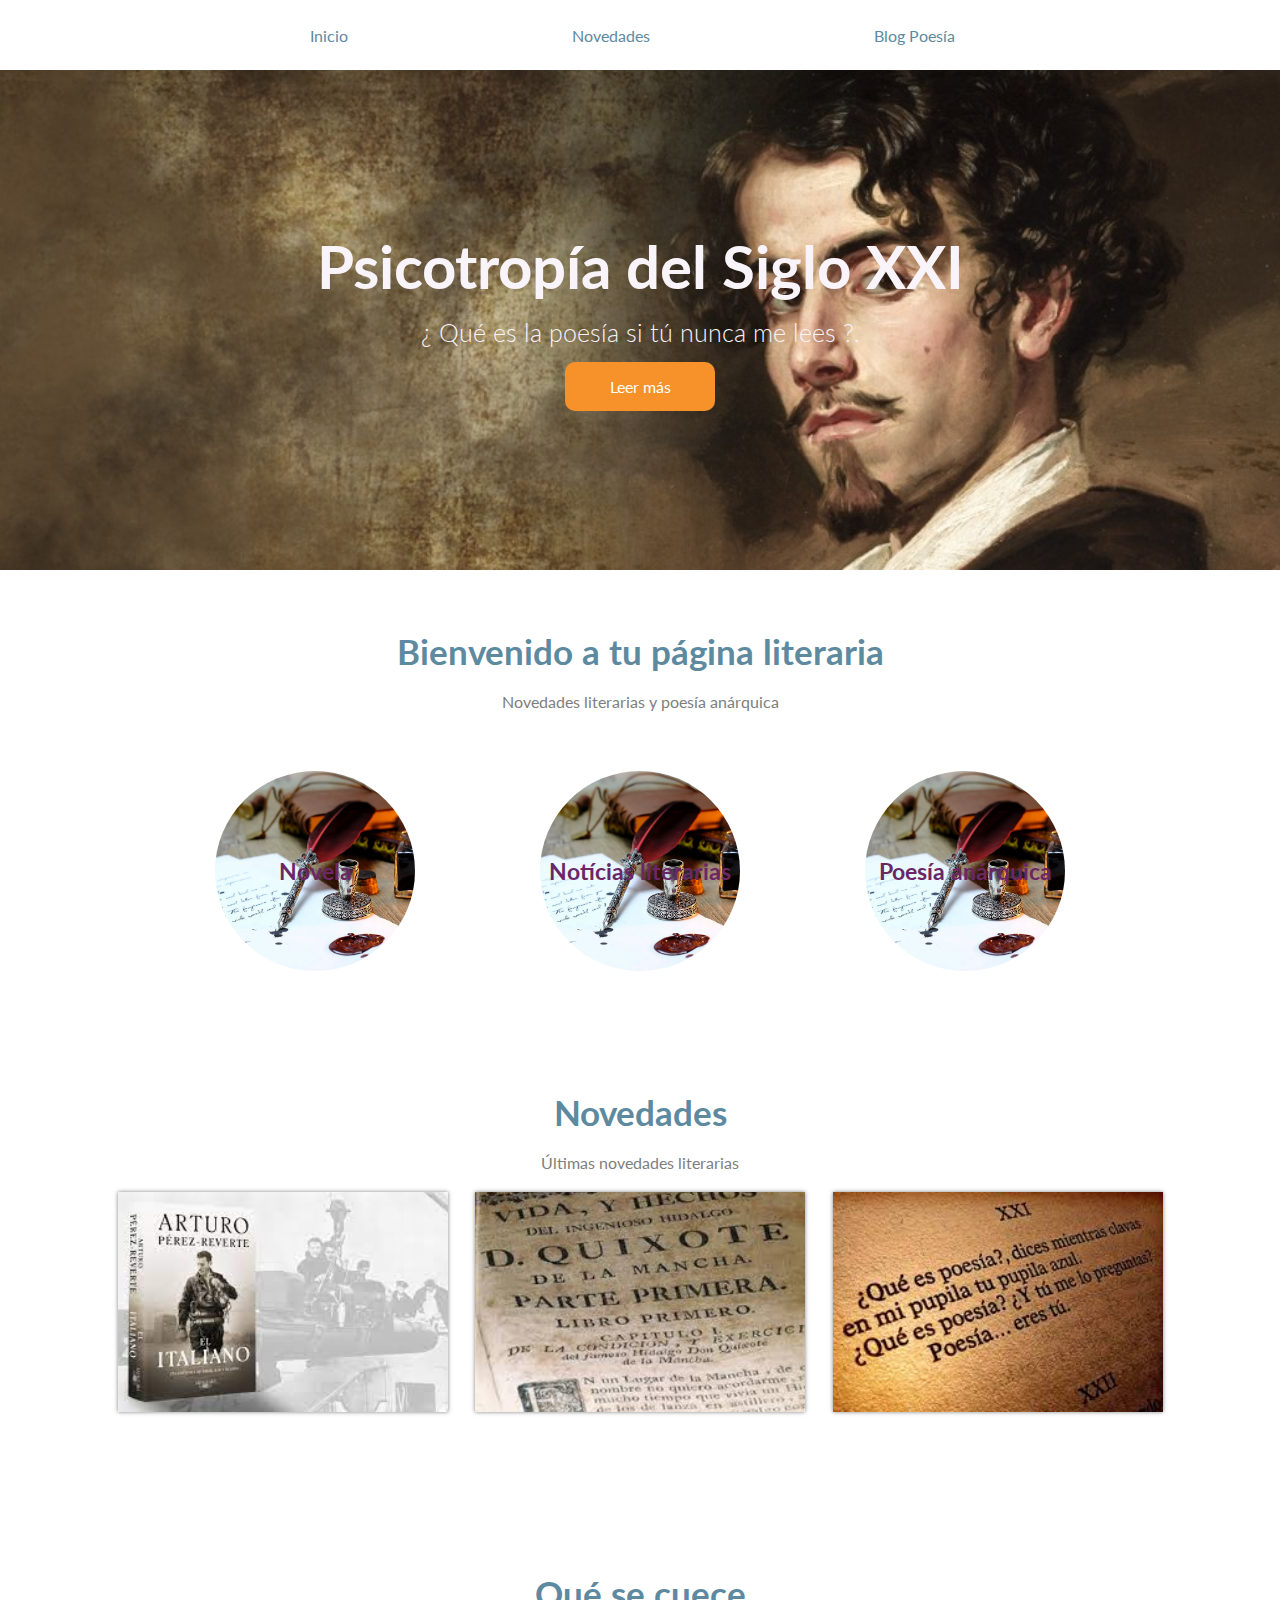
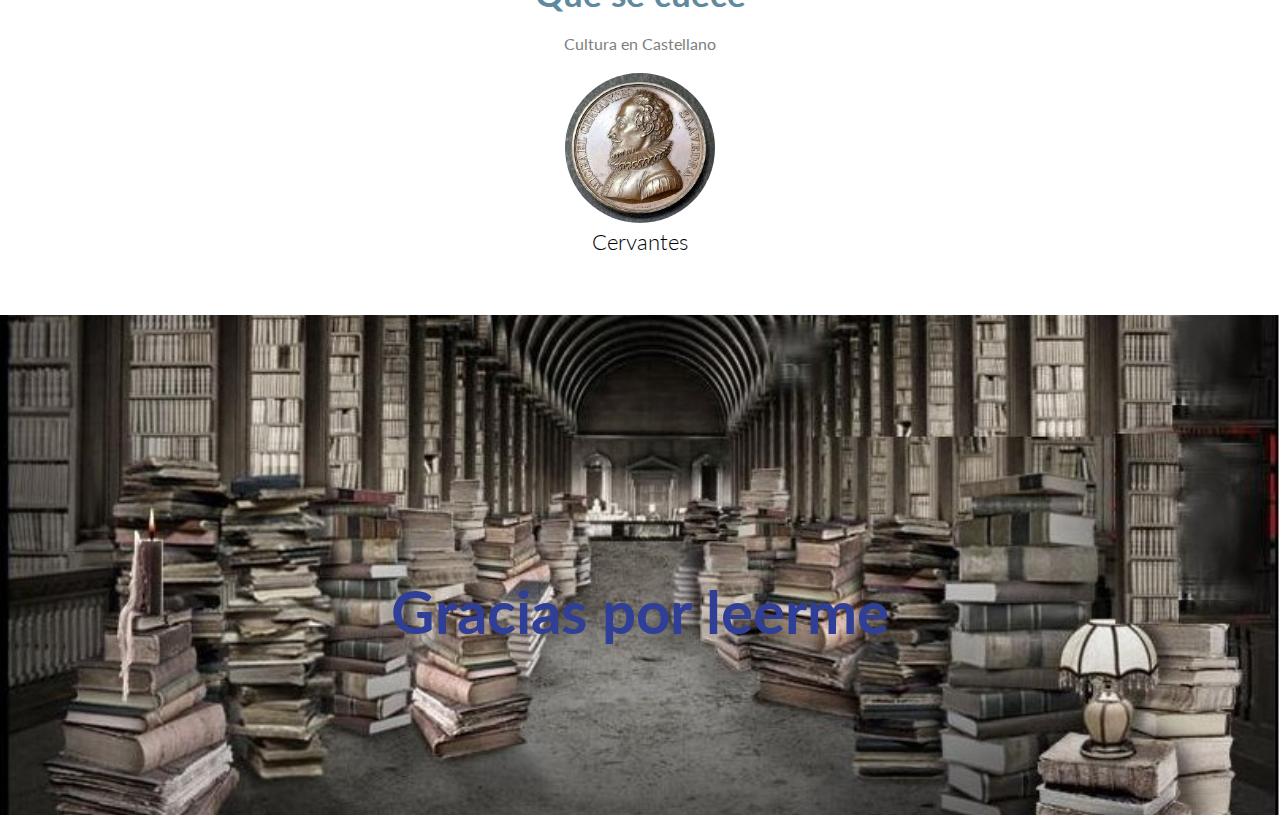
<file: index.html>
<!DOCTYPE html>
<html lang="es">
<head>
    <meta charset="UTF-8">
    <meta name="viewport" content="width=device-width, initial-scale=1.0">
    <title>Blog Psicotropía</title>
    <link href="https://fonts.googleapis.com/css2?family=Lato:wght@300;400;700&display=swap" rel="stylesheet">
    <link rel="stylesheet" href="css/estilos.css">
</head>
<body>
    <header>

        <nav class="menu-navegacion contenedor">
            <div class="enlaces">
                <li><a href="index.html">Inicio</a></li>
                <li><a href="#">Novedades</a></li>
                <li><a href="index2.html">Blog Poesía</a></li>
            </div>
        </nav>
        <section class="hero">
            <div class="contenedor-textos contenedor">
                <h1>Psicotropía del Siglo XXI</h1>
                <p>¿ Qué es la poesía si tú nunca me lees ?.</p>
                <a href="leermas.html" class="boton">Leer más</a>
            </div>
        </section>
    </header>
    <main>
        <section class="contenedor">
            <h2 class="titulo-seccion">Bienvenido a tu página literaria</h2>
            <p class="copy">Novedades literarias y poesía anárquica</p>
            <div class="beneficios">
                <div class="beneficio">
                    <h3>Novela</h3>
                </div>
                <div class="beneficio">
                    <h3>Notícias literarias</h3>
                </div>
                <div class="beneficio">
                    <h3>Poesía anárquica</h3>
                </div>
            </div>
        </section>
        <section class="proyecto">
            <div class="contenedor">
                <h2 class="titulo-seccion">Novedades</h2>
                <p class="copy">Últimas novedades literarias</p>
                <div class="contenedor-imagenes">
                    <img src="img/italiano.jfif" alt="">
                    <img src="img/quijote2.jfif" alt="">
                    <img src="img/poesia.jfif" alt="">
                </div>
            </div>
        </section>
        <section class="contenedor">
            <h2 class="titulo-seccion">Qué se cuece</h2>
            <p class="copy">Cultura en Castellano</p>
            <img src="img/cervantes.jfif" alt="" class="gente">
            <h4 class="persona">Cervantes</h4>
        </section>
    </main>

    <footer>
        <div class="contenedor">
            <h2 class="titulo-seccion">Gracias por leerme</h2>
        </div>
    </footer>
</body>
</html>
</file>
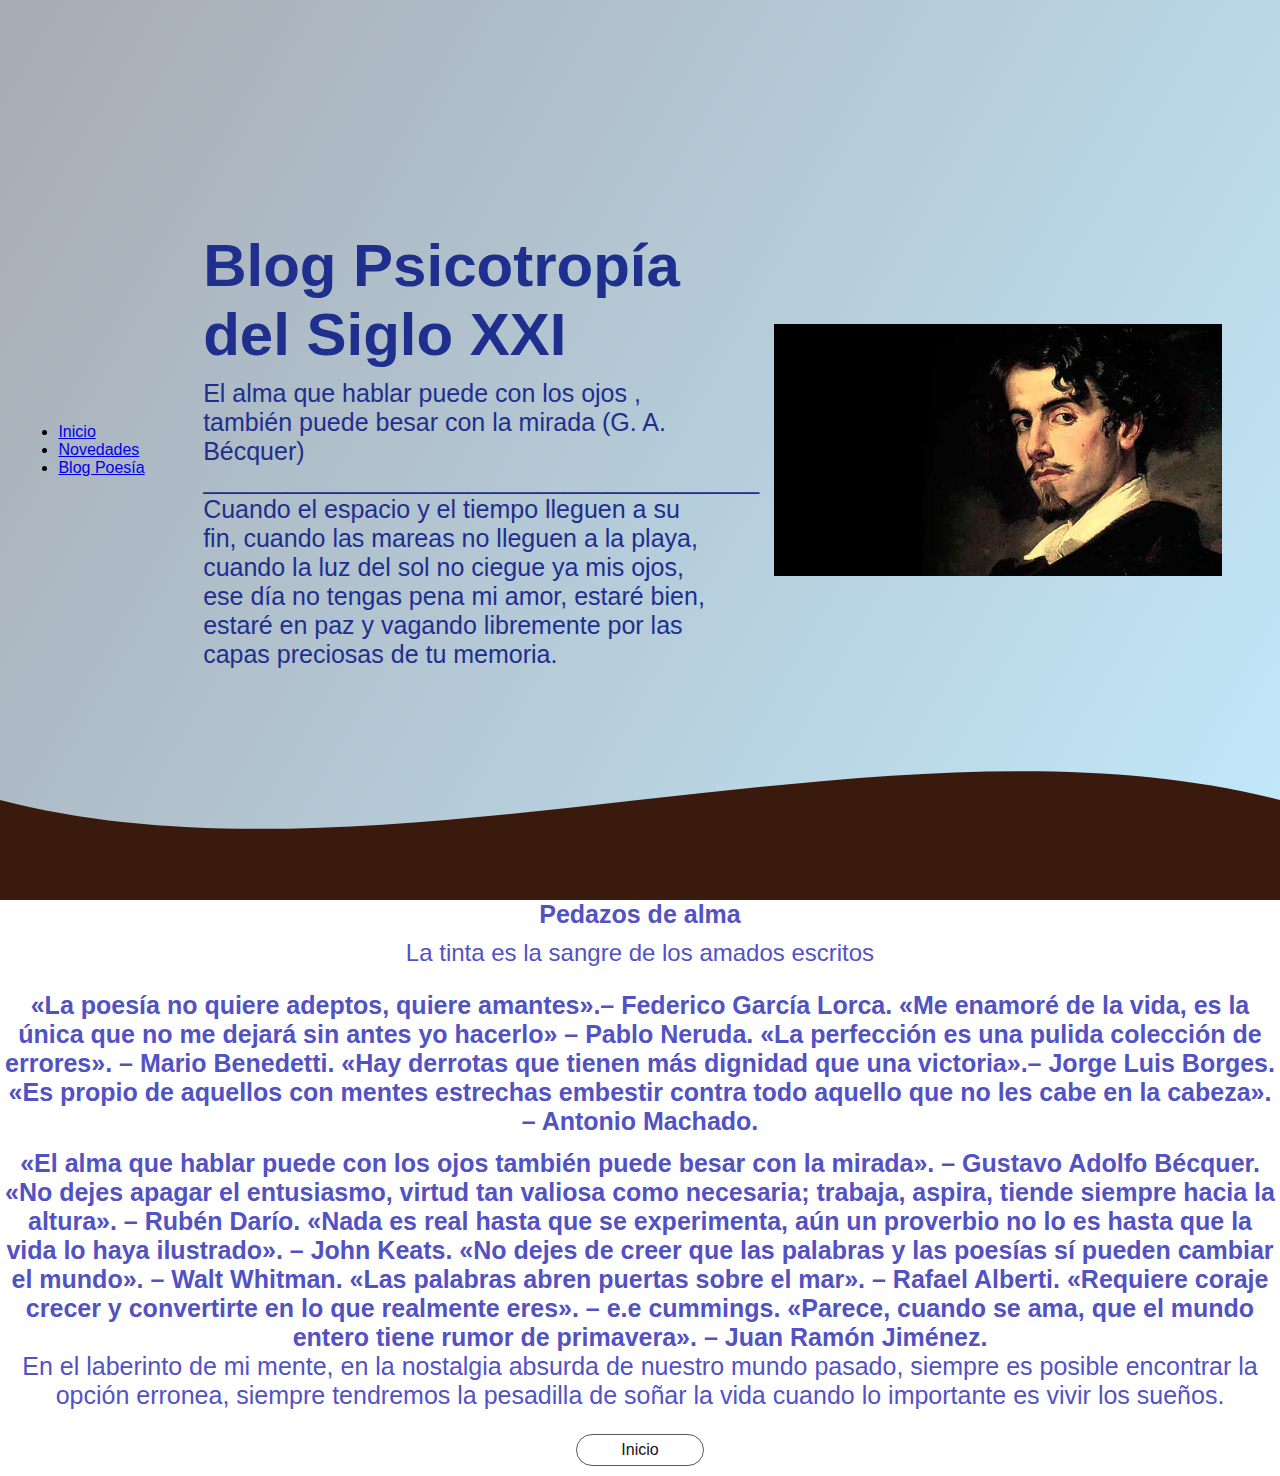
<file: index2.html>
<!DOCTYPE html>
<html lang="es">
<head>
    <meta charset="UTF-8">
    <meta http-equiv="X-UA-Compatible" content="IE=edge">
    <meta name="viewport" content="width=device-width, initial-scale=1.0">
    <link rel="stylesheet" href="css/animacion.css">
    <link rel = "preconnect" href = "https://fonts.googleapis.com">
    <link rel = "preconnect" href = "https://fonts.gstatic.com" crossorigin>
    <link href = "https: //fonts.googleapis.com/css2? familia = Lato: wght @ 300; 700 & display = swap "rel =" stylesheet ">
    <title>Biemot Web</title>
</head>

<header>
    <nav class="menu-navegacion contenedor">
        <div class="enlaces">
            <li><a href="index.html">Inicio</a></li>
            <li><a href="#">Novedades</a></li>
            <li><a href="index2.html">Blog Poesía</a></li>
        </div>
    </nav>
  <div class="textos">
<h1>Blog Psicotropía del Siglo XXI</h1>
<p>El alma que hablar puede con los ojos , también puede besar con la mirada (G. A. Bécquer)</p>
<p>________________________________________</p>
<p>Cuando el espacio y el tiempo lleguen a su fin, cuando las mareas no lleguen a la playa, cuando la luz del sol no ciegue ya mis ojos, ese día no tengas pena mi amor, estaré bien, estaré en paz y vagando libremente por las capas preciosas de tu memoria.

</p>
</div>
<img src="img/imagen web3.jpg" alt="">
<div class="wave" style="height: 150px; overflow: hidden;" ><svg viewBox="0 0 500 150" preserveAspectRatio="none" style="height: 100%; width: 100%;"><path d="M0.00,49.99 C150.00,150.00 349.20,-49.99 500.00,49.99 L500.00,150.00 L0.00,150.00 Z" style="stroke: none; fill: rgb(58, 26, 12);"></path></svg></div>
  
</header>
<body>
<main class="sobre-nosotros">
    <section class="acerca-de">
        <div class="contenedor">
            <h2 class="sobre-nosotros">Pedazos de alma</h2>
            <h3 class="slogan">La tinta es la sangre de los amados escritos</h3>
            <p class="parrafo"><center>«La poesía no quiere adeptos, quiere amantes».– Federico García Lorca.

                «Me enamoré de la vida, es la única que no me dejará sin antes yo hacerlo» – Pablo Neruda.
                
                «La perfección es una pulida colección de errores». – Mario Benedetti.
                
                «Hay derrotas que tienen más dignidad que una victoria».– Jorge Luis Borges.
                
                «Es propio de aquellos con mentes estrechas embestir contra todo aquello que no les cabe en la cabeza». – Antonio Machado.</center></p>
            <p class="parrafo"><center>«El alma que hablar puede con los ojos también puede besar con la mirada». – Gustavo Adolfo Bécquer.

                «No dejes apagar el entusiasmo, virtud tan valiosa como necesaria; trabaja, aspira, tiende siempre hacia la altura». – Rubén Darío.
                
                «Nada es real hasta que se experimenta, aún un proverbio no lo es hasta que la vida lo haya ilustrado». – John Keats.
                
                «No dejes de creer que las palabras y las poesías sí pueden cambiar el mundo». – Walt Whitman.
                
                «Las palabras abren puertas sobre el mar». – Rafael Alberti.
                
                «Requiere coraje crecer y convertirte en lo que realmente eres». – e.e cummings.
                
                «Parece, cuando se ama, que el mundo entero tiene rumor de primavera». – Juan Ramón Jiménez.</center></p>
            <p>En el laberinto de mi mente, en la nostalgia absurda de nuestro mundo pasado, siempre es posible encontrar la opción erronea, siempre tendremos la pesadilla de soñar la vida cuando lo importante es vivir los sueños.</p>
            
            
            
            
                <a href="index.html" class="boton">Inicio</a>
        </div>
    </section> 
</main>





</body>



</html>
</file>
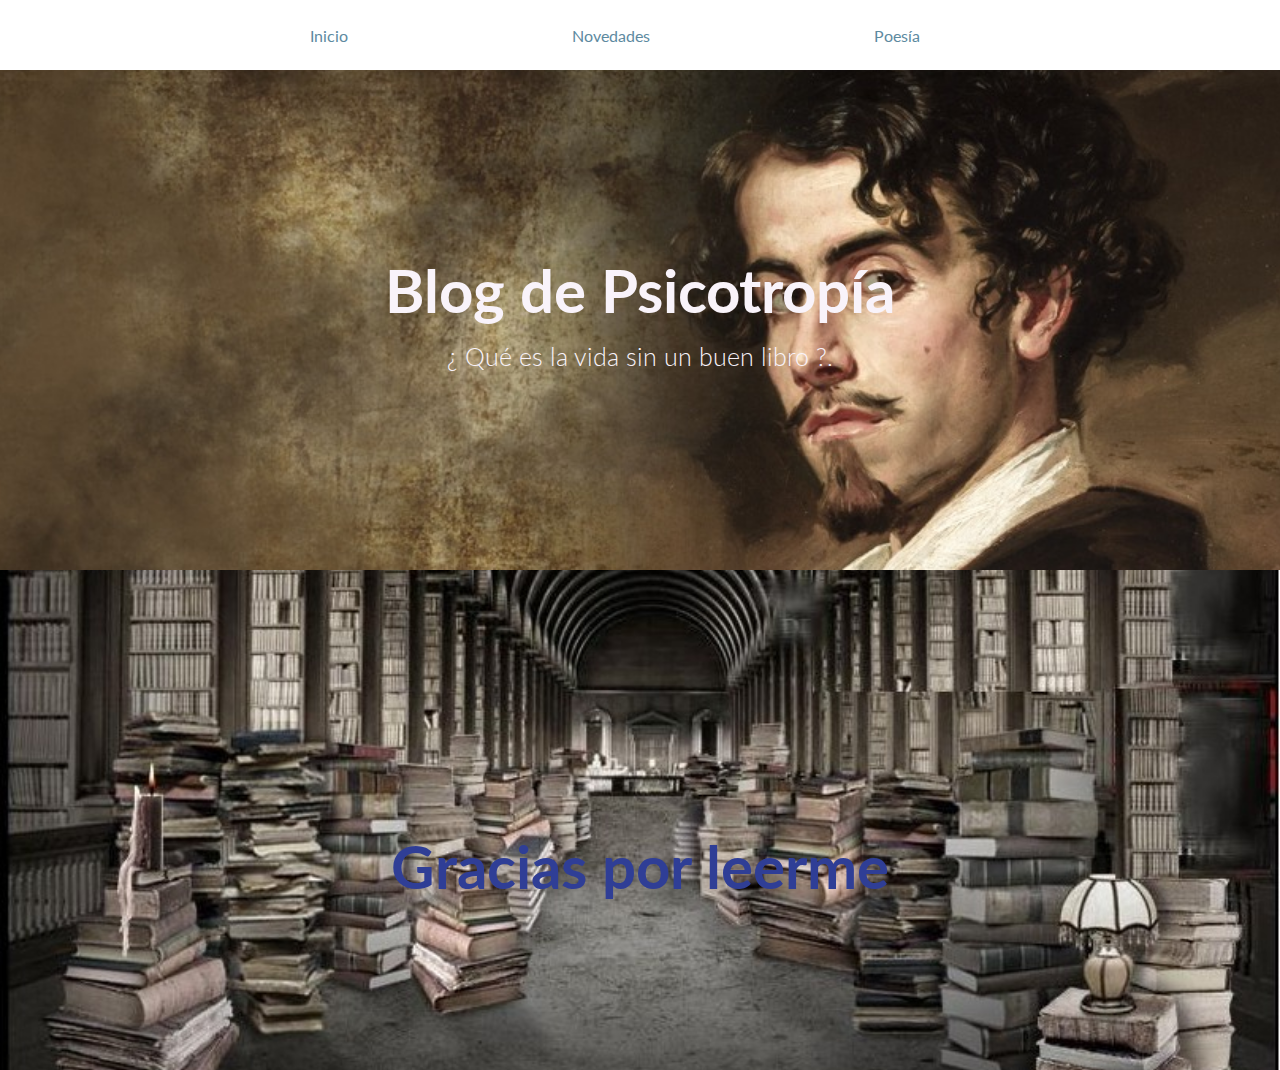
<file: leermas.html>
<!DOCTYPE html>
<html lang="es">
<head>
    <meta charset="UTF-8">
    <meta name="viewport" content="width=device-width, initial-scale=1.0">
    <title>Blog Psicotropía</title>
    <link href="https://fonts.googleapis.com/css2?family=Lato:wght@300;400;700&display=swap" rel="stylesheet">
    <link rel="stylesheet" href="css/estilos.css">
</head>
<body>
    <header>
        <nav class="menu-navegacion contenedor">
            <div class="enlaces">
                <li><a href="index.html">Inicio</a></li>
                <li><a href="#">Novedades</a></li>
                <li><a href="#">Poesía</a></li>
            </div>
        </nav>
        <section class="hero">
            <div class="contenedor-textos contenedor">
                <h1>Blog de Psicotropía</h1>
                <p>¿ Qué es la vida sin un buen libro ?.</p> 
            </div>
        </section>
    </header>                      
<body>
    
</body>
<footer>
    <div class="contenedor">
        <h2 class="titulo-seccion">Gracias por leerme</h2>
    </div>
</footer>
</body>
</html>
</html>
</file>
<file: css/estilos.css>
*{
    margin: 0;
    padding: 0;
    box-sizing: border-box;
}

:root{
    --colorTextos: #7e7e7e;
    --colorBotones: #f69229;
    --colorFondo: #5d8a9f;
    --paddingSecciones: 60px 0;
    --marginElementos: 40px;
}

body{
    font-family: 'Lato', sans-serif;
}

.contenedor{
    width: 90%;
    max-width: 1100px;
    margin: auto;
    overflow: hidden;
    padding: var(--paddingSecciones);
}

.menu-navegacion{
    padding: 0;
    display: flex;
    justify-content: space-between;
    align-items: center;
    height: 70px;
}

.enlaces li{
    list-style: none;
    display: inline-block;
}

.enlaces a{
    color: var(--colorFondo);
    text-decoration: none;
    margin-left: 220px;
}

.enlaces a:hover{
    text-decoration: underline;
}

.hero{
    height: 500px;
    background-image: url("../img/becquer.jpg");
    background-position: center;
    background-size: cover;
    background-attachment: fixed;
}

.contenedor-textos{
    padding: 0;
    height: 100%;
    display: flex;
    flex-direction: column;
    align-items: center;
    justify-content: center;
    color: rgb(249, 243, 250);
    text-align: center;
}

.hero h1{
    font-size: 60px;
    font-weight: 700;
}

.hero p{
    font-weight: 300;
    font-size: 25px;
    margin: 15px 0;
}

.boton{
    width: 150px;
    display: block;
    margin: 0 auto;
    padding: 15px 0;
    background: var(--colorBotones);
    color: #fff;
    text-decoration: none;
    border-radius: 10px;

}

.titulo-seccion{
    text-align: center;
    font-size: 35px;
    color: var(--colorFondo);
}

.copy{
    text-align: center;
    color: var(--colorTextos);
    margin: 20px 0;
}

.beneficios{
    padding-top: var(--marginElementos);
    display: flex;
    justify-content: space-evenly;
    flex-wrap: wrap;
}

.beneficio{
    font-size: 20px;
    width: 10em;
    height: 10em;
    background-image: url("../img/pluma.jpg");
    background-size: cover;
    background-position: center;
    color: rgb(107, 39, 101);
    display: flex;
    align-items: center;
    justify-content: center;
    border-radius: 50%;
}

.projecto{
    background: #f2f2f2;
}

.contenedor-imagenes{
    display: flex;
    justify-content: space-evenly;
    flex-wrap: wrap;
}

.contenedor-imagenes img{
    display: block;
    object-fit: cover;
    width: 30%;
    height: 220px;
    box-shadow: 0 0 4px rgba(0, 0, 0, .5);
    margin-bottom: var(--marginElementos);
}

.gente{
    width: 150px;
    height: 150px;
    display: block;
    margin: 0 auto;
    border-radius: 50%;
    object-fit: cover;
}

.persona{
    font-size: 22px;
    text-align: center;
    margin-top: 5px;
    font-weight: 300;
}

footer{
    background-image: url("../img/libros.jpg");
    background-position: center;
    background-size: cover;
}

footer .titulo-seccion{
    font-size: 60px;
    color: rgb(47, 62, 150);
    padding-top: 200px;
}


footer .contenedor{
    height: 500px;
}
</file>
<file: css/animacion.css>
* {
    margin:0;
    padding:0;
    box-sizing: border-box;
    
    }
    
/* Main */

.sobre-nosotros {
    color:rgb(82, 82, 196);
    text-align: center;
    font-size: 25px;
    margin-bottom: 10px;
    font-weight: 600;
}

.slogan {
    color:rgb(82, 82, 196);
    font-size: 24px;
    font-weight: 300;
    text-align: center;
    margin-bottom: 24px;
}

.parrafo {
    margin-bottom: 13px;
    font-weight: 300;
    text-align: justify;
    line-height: 24px;
    color: rgb(24, 16, 16);
}

.acerca-de .boton {
    display: inline-block;
    padding: 6px;
    width: 128px;
    font-weight: 300;
    border: 1px solid rgba(24, 16, 16, .7);
    color: rgb(24, 16, 16);
    font-size: 16px;
    text-align: center;
    text-decoration: none;
    border-radius: 16px;
    margin-top: 24px;
}



.enlaces a:hover{
    text-decoration: underline;
}
    
    body {
        font-family: 'Lato', sans-serif;

    }
    header {
    background-image: linear-gradient(120deg, #a7abb3 0%, #c2e9fb 100%);
    width: 100%;
    height: 100vh;
    position: relative;
    display: flex;
    justify-content: space-evenly;
    align-items: center;
    }
    .textos{
        width: 40%;
        color: rgb(30, 47, 141);
    }
    h1 {
        font-weight:700;
        font-size: 60px;
        margin-bottom: 10px;
    }
    p {
        font-size:25px;
        font-weight:300;
    }
    img{
        display:block;
        width: 35%;
        animation:rotar 5s infinite alternate ease-out;

    }
    .wave{
        position: absolute;
        bottom:0;
        left:0;
        width: 100%;
    }

    @keyframes rotar{
        0% {
        transform: scale(1) rotate(0);
}
100%
    {
        transform: scale(1.05) rotate(-3deg);
    }

    
    }
</file>
